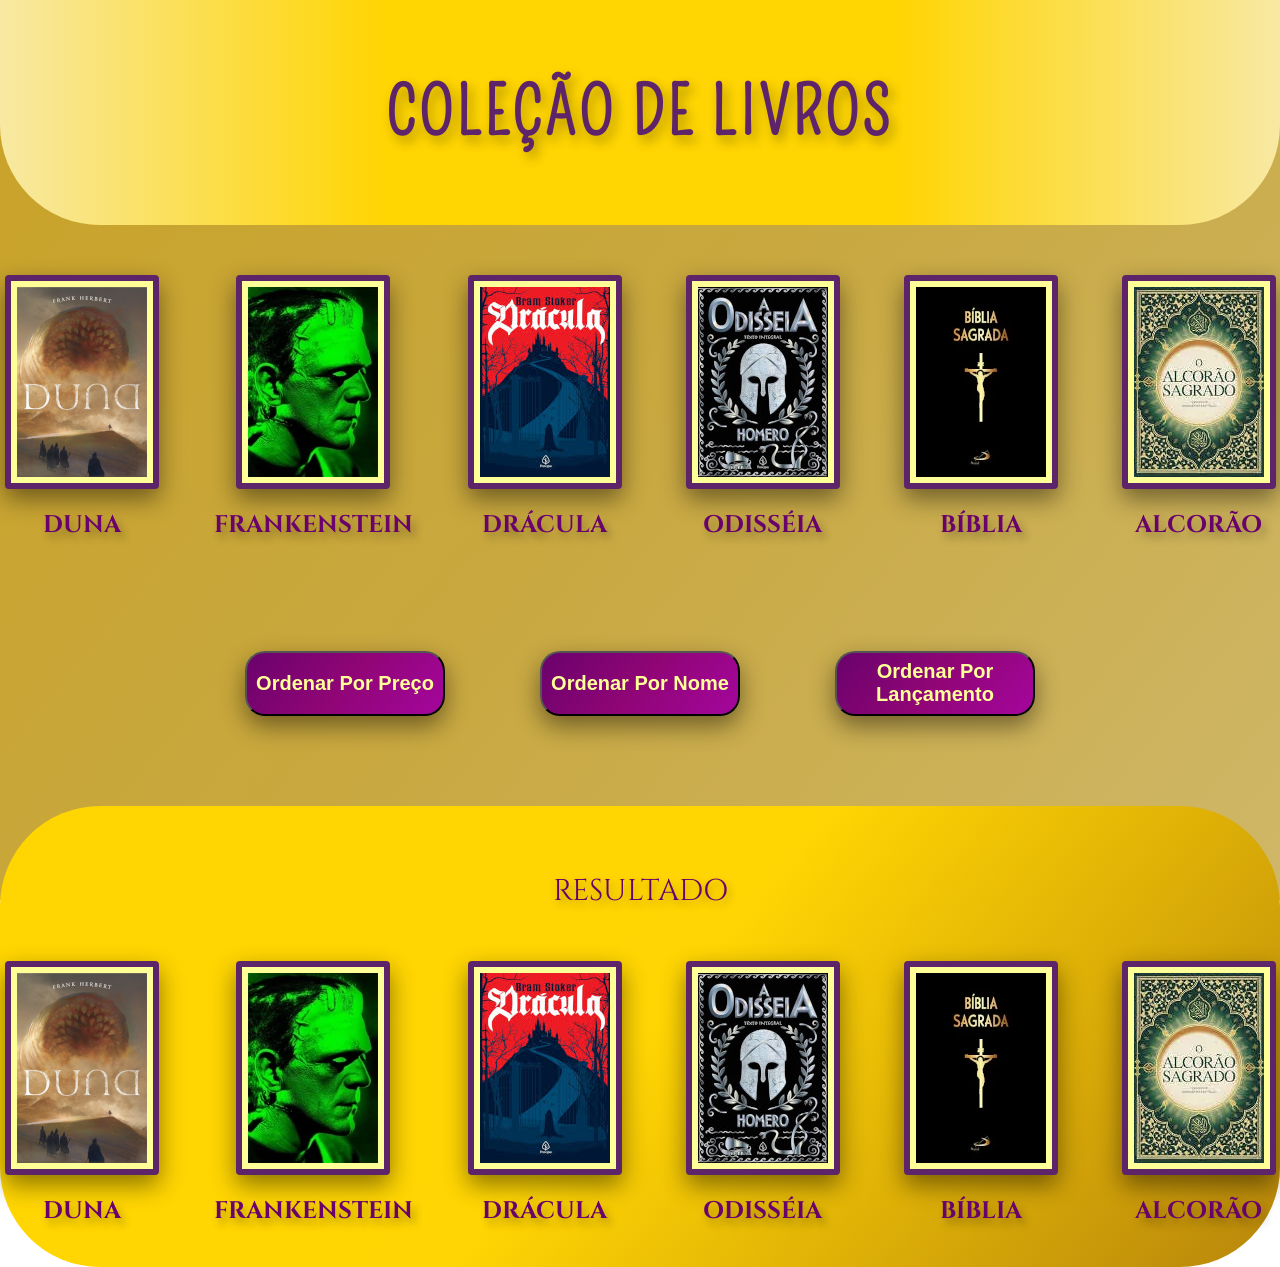
<file: interfaceComC/index.html>
<!DOCTYPE html>
<html lang="pt-br">
<head>
    <meta charset="UTF-8">
    <meta name="viewport" content="width=device-width, initial-scale=1.0">
    <link rel="shortcut icon" href="livro.png" type="image/x-icon">
    <link rel="stylesheet" href="style.css">
    <link href="https://fonts.googleapis.com/css2?family=Pompiere&display=swap" rel="stylesheet">
    <link href="https://fonts.googleapis.com/css2?family=Cinzel:wght@600;800&display=swap" rel="stylesheet">
    <title>Coleção de Livros</title>
</head>

<body>
    <div class="cabecalho">
        <h1>COLEÇÃO DE LIVROS</h1>

    </div>

    <div class="livrosBotoes">
        
        <div class="livros">
            <img src="imagens/capa-livro-duna.png" alt="livro LISAN AL GAIB">
            <h2>DUNA</h2>
        </div>

        <div class="livros">
            <img src="imagens/capa-livro-frankstein.webp" alt="livro frankstein">
            <h2>FRANKENSTEIN</h2>
        </div>

        <div class="livros">
            <img src="imagens/capa-livro-dracula.jpg" alt="livro dracula">
            <h2>DRÁCULA</h2>
        </div>

        <div class="livros">   
            <img src="imagens/capa-livro-odisseia.jpg" alt="livro odisseia">
            <h2>ODISSÉIA</h2>    
        </div>

        <div class="livros">
            <img src="imagens/capa-livro-biblia.webp" alt="livro biblia">
            <h2>BÍBLIA</h2>    
        </div>

        <div class="livros">
            <img src="imagens/capa-livro-alcorao.jpg" alt="livro alcorao">
            <h2>ALCORÃO</h2>
        </div>

    </div>

    <div class="livrosBotoes">
        <button id="botaoPreco">Ordenar Por Preço</button>
        <button id="botaoAlfa">Ordenar Por Nome</button>
        <button id="botaoData">Ordenar Por Lançamento</button>
    </div>



    <div class="resultado">

        <p>RESULTADO</p>
        
        <div class="livrosBotoes" id="listaResultado">
        
            <div class="livros">
                <img src="imagens/capa-livro-duna.png" alt="livro LISAN AL GAIB">
                <h2>DUNA</h2>
            </div>

            <div class="livros">
                <img src="imagens/capa-livro-frankstein.webp" alt="livro frankstein">
                <h2>FRANKENSTEIN</h2>
            </div>

            <div class="livros">
                <img src="imagens/capa-livro-dracula.jpg" alt="livro dracula">
                <h2>DRÁCULA</h2>
            </div>

            <div class="livros">   
                <img src="imagens/capa-livro-odisseia.jpg" alt="livro odisseia">
                <h2>ODISSÉIA</h2>    
            </div>

            <div class="livros">
                <img src="imagens/capa-livro-biblia.webp" alt="livro biblia">
                <h2>BÍBLIA</h2>    
            </div>

            <div class="livros">
                <img src="imagens/capa-livro-alcorao.jpg" alt="livro alcorao">
                <h2>ALCORÃO</h2>
            </div>

        </div>

    </div>

    <!-- <p class="textParaPag2">CLIQUE <a href="pag2.html" target="_self" rel="next">AQUI</a> PARA MAIS INFORMAÇÕES</p> -->

    <script src="livro.js"></script>
    <script src="script.js"></script>
</body>
</html>
</file>
<file: interfaceComC/style.css>
body {
    margin: 0px;
    background: linear-gradient(130deg, #c9a227, #c8a840, #cfb768);
    background-attachment: fixed;
    /* rgb(212, 175, 55) */
}

/* rgb(201, 162, 39)
bem forte praticamente marrom - rgb(184, 134, 11)
beemm clarinho - rgb(230, 200, 110) */

.cabecalho {
    background: linear-gradient(90deg, #f8e9a3fe 0%,  #ffd502fe 30%, #ffd502fe 70%, #f8e9a3fe 100%);
    padding: 30px;
    border-bottom-left-radius: 100px;
    border-bottom-right-radius: 100px;
    position: relative;
}

.cabecalho h1 {
    font-size: 65px;
    font-family: 'Pompiere', cursive;
    letter-spacing: 4px;

    text-align: center;
    text-shadow: 4px 6px 12px rgba(0, 0, 0, 0.3);
    color: rgb(94, 36, 105);
}

.livrosBotoes {
    display: flex;
    justify-content: center;
    margin-top: 50px;
    gap: 55px;
}

.livros {
    display: flex;
    flex-direction: column;
    align-items: center;
    width: 190px;
}

.livros .info {
    font-family: 'Cinzel', serif;
    font-size: 22px;
    color: #6a026c;
    margin-top: -10px;
}

.livros h2 {
    font-family: 'Cinzel', serif;
    text-shadow: 4px 6px 8px rgba(0, 0, 0, 0.3);
    color: #6a026c;
}

.livrosBotoes img {
    border: 6px solid rgb(94, 36, 105);
    border-radius: 4px;
    padding: 6px;
    background: rgb(255, 255, 152);
    box-shadow: 0 10px 25px rgba(0, 0, 0, 0.45);
}

.livrosBotoes button {
    margin: 40px 20px 40px 20px;

    width: 200px;
    height: 65px;
    border-radius: 20px;

    font-size: 20px;
    font-weight: bold;
    color: rgb(255, 255, 152);
    background: linear-gradient(130deg, #6a026c, #900576, #a4069c);
    box-shadow: 0 10px 25px rgba(0, 0, 0, 0.45);
}

.resultado {
    background: linear-gradient(130deg, #ffd501, #ffd502fe, #b8860b);
    border-radius: 100px;
    margin-top: 50px;
    padding-top: 35px;
    padding-bottom: 20px;
}

.resultado p {
    text-align: center;
    font-family: 'Cinzel', serif;
    font-size: 30px;
    text-shadow: 2px 4px 8px rgba(0, 0, 0, 0.3);
    color: #6a026c;
}

/* .textParaPag2 {
    text-align: center;
    font-family: 'Cinzel', serif;
    font-size: 25px;
    text-shadow: 6px 8px 8px rgba(0, 0, 0, 0.3);

    border: 6px solid rgb(94, 36, 105);
    border-radius: 4px;
    width: fit-content;
    padding: 8px;
    background: rgb(255, 255, 152);
    margin: 40px auto 60px auto;
} */

/* --------------------------------------------------------------------------- */
/* 
.botaoVoltar {
    display: inline-block;
    margin: 20px;
    padding: 20px;
    border-radius: 20px;

    position: absolute;
    top: 50%;
    left: 40px;
    transform: translateY(-50%);

    font-size: 20px;
    font-weight: bold;
    text-decoration: none;
    color: rgb(255, 255, 152);
    background: linear-gradient(130deg, #6a026c, #900576, #a4069c);
    box-shadow: 0 10px 25px rgba(0, 0, 0, 0.45);
} */
</file>
